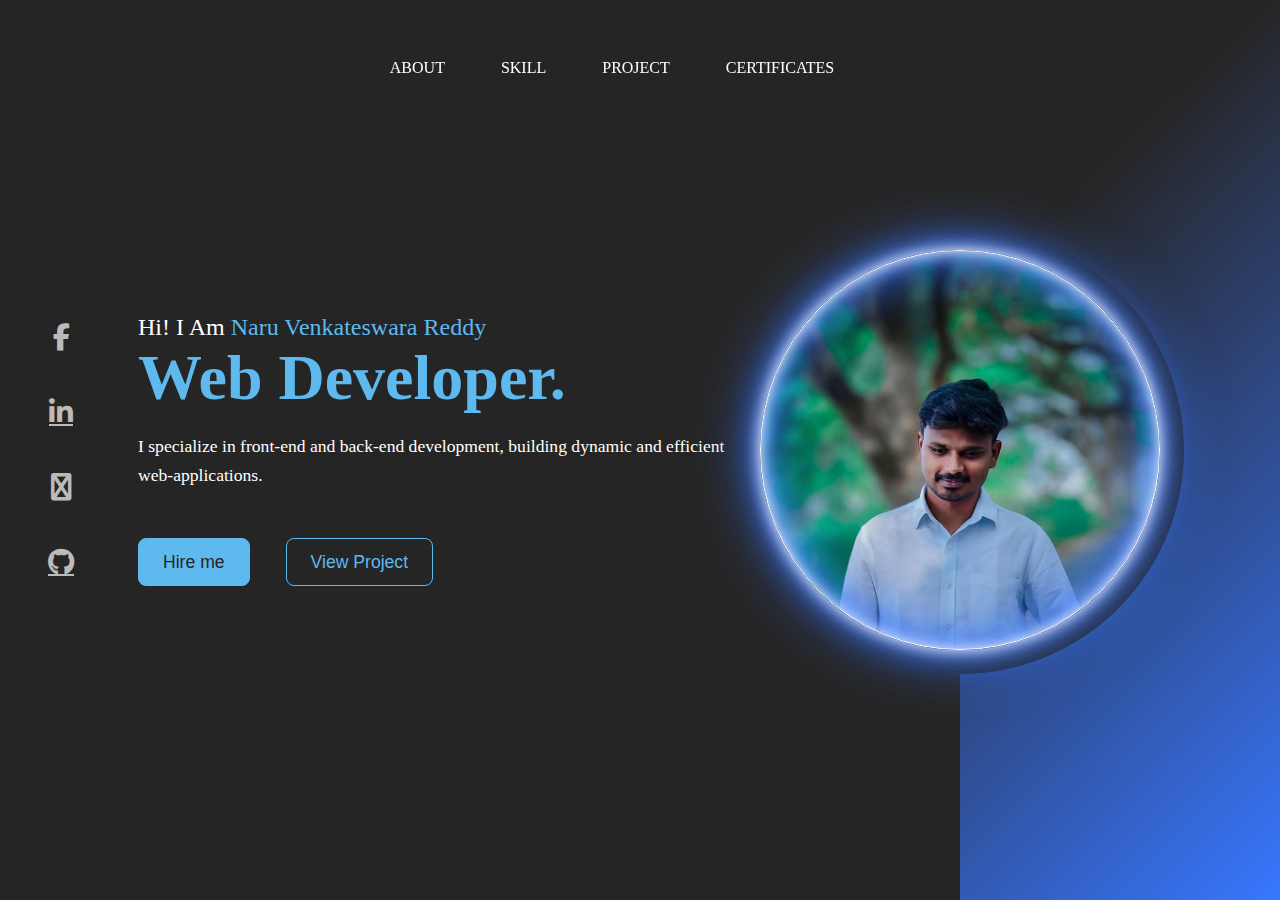
<file: index.html>
<!DOCTYPE html>
<html lang="en">

<head>
    <meta charset="UTF-8">
    <meta name="viewport" content="width=device-width, initial-scale=1">
    <title>Protfolio</title>
    <link rel="stylesheet" href="style.css">
    <link rel="stylesheet" href="https://cdnjs.cloudflare.com/ajax/libs/font-awesome/6.7.2/css/all.min.css"
        integrity="sha512-Evv84Mr4kqVGRNSgIGL/F/aIDqQb7xQ2vcrdIwxfjThSH8CSR7PBEakCr51Ck+w+/U6swU2Im1vVX0SVk9ABhg=="
        crossorigin="anonymous" referrerpolicy="no-referrer" />
</head>

<body>
   
        <div class="Protfolio-container">
            <ul class="navlist">
                <li><a href="./index4.html">About</a></li>
                <li><a href="./index2.html">Skill</a></li>
                <li><a href="#">Project</a></li>
                <li><a href="./index3.html">Certificates</a></li>
                <li><a href="#"></a></li>
            </ul>
            <div class="left-container">
                <div class="icons">
                    <i class="fa-brands fa-facebook-f"></i>
                    <a href="https://www.linkedin.com/in/naru-venkateswarareddy-25b2b2244/" class="fa-brands fa-linkedin-in"></a>
                    <a href="naruvenkatesearareddy7972@gmail.com" class="fa-brands fa-phone"></a>
                    <a href="https://github.com/venkateswarareddy7972" class="fa-brands fa-github"></a>
                    
                </div>
                <div class="content">
                    <p class="intro">Hi! I Am <span>Naru Venkateswara Reddy</span></p>
                    <h1>Web Developer.</h1>
                    <p class="detail"> I specialize in front-end and back-end development, building dynamic and efficient web-applications.</p>
                    <div class="btn-container">
                        <button>Hire me</button>
                        <button>View Project</button>
                    </div>
                </div>
            </div>
            <div class="right-container"></div>
            <div class="design">
                <div class="circle"></div>
                <div class="circle"></div>
            </div>
        </div>



    
</body>

</html>
</file>
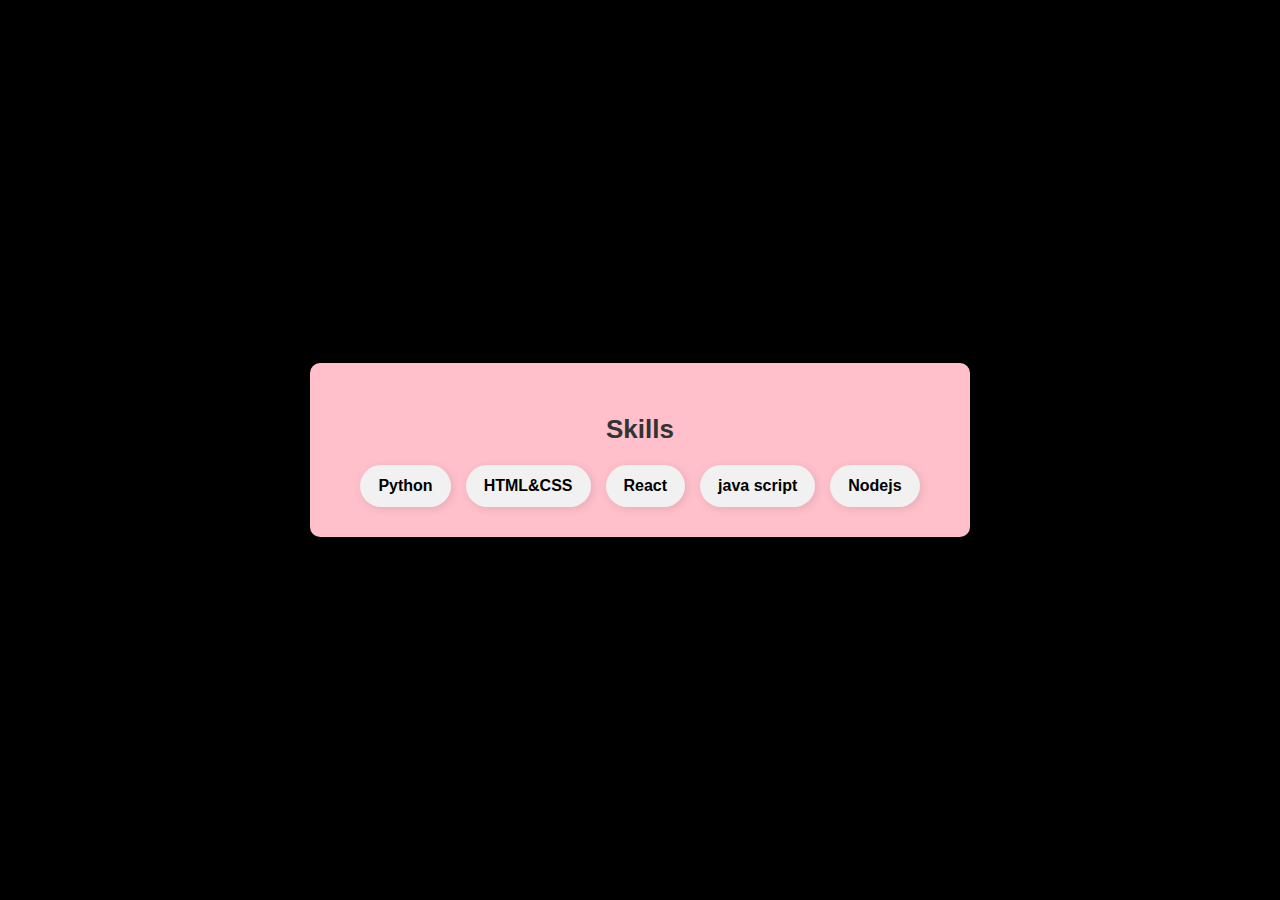
<file: index2.html>
<!DOCTYPE html>
<html lang="en">
<head>
    <meta charset="UTF-8">
    <meta name="viewport" content="width=device-width, initial-scale=1.0">
    <title>Skills Section</title>
    <link rel="stylesheet" href="style2.css">
</head>
<body>
    <div class="skills-container">
        <h2>Skills</h2>
        <div class="skills-grid">
            <div class="skill">Python</div>
            <div class="skill">HTML&CSS</div>
            <div class="skill">React</div>
            <div class="skill">java script</div>
            <div class="skill">Nodejs</div>
        </div>
    </div>
</body>
</html>
</file>
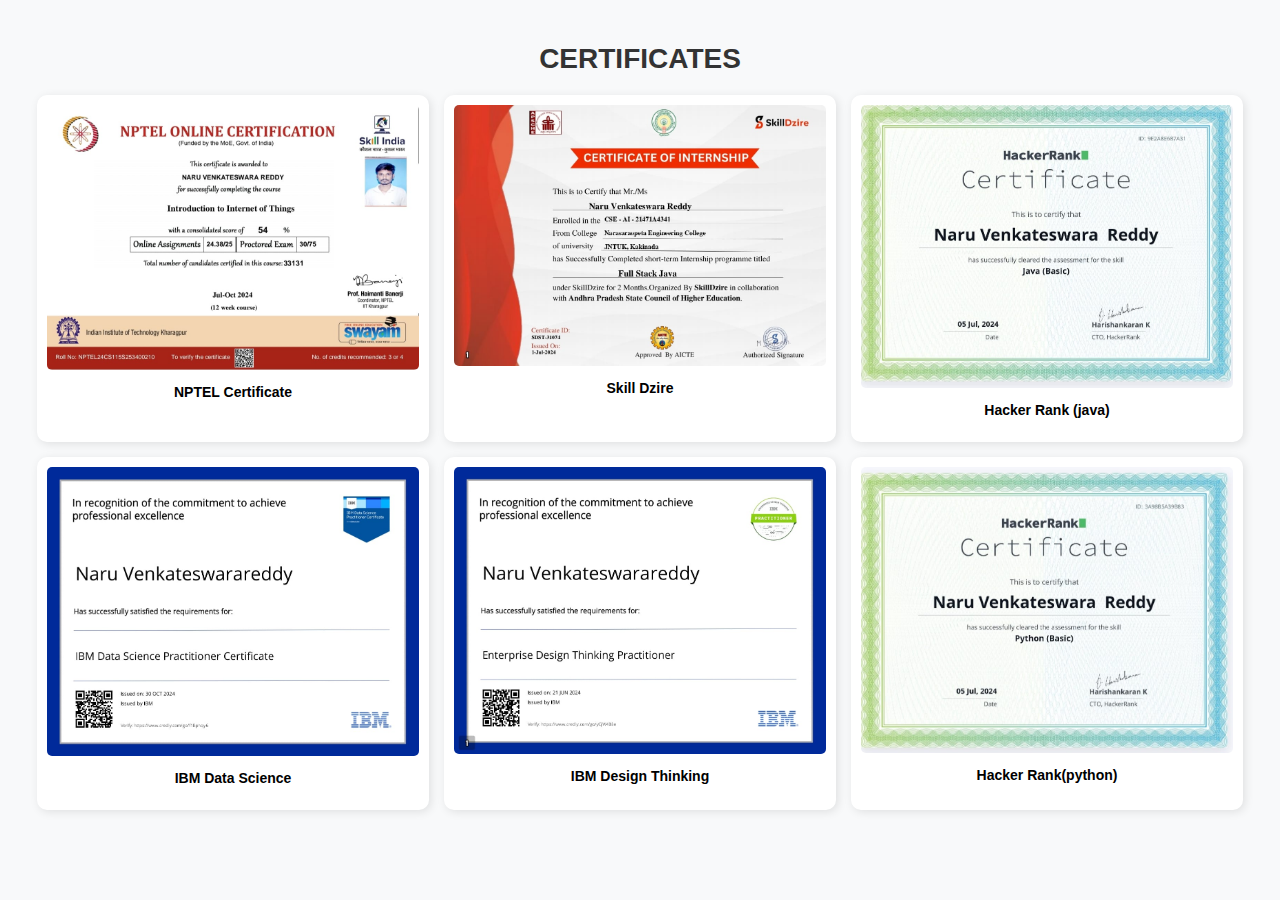
<file: index3.html>
<!DOCTYPE html>
<html lang="en">
<head>
    <meta charset="UTF-8">
    <meta name="viewport" content="width=device-width, initial-scale=1.0">
    <title> Certificates</title>
    <link rel="stylesheet" href="style3.css">
</head>
<body>
    <div class="certificate-container">
     <h2 style="text-align: center;">CERTIFICATES</h2>
        <div class="certificates-grid">
            <div class="certificate">
                <img src="Certificates1.jpg" alt="">
                <p>NPTEL Certificate</p>
            </div>
            <div class="certificate">
                <img src="Certificates2.jpg" alt="">
                <p>Skill Dzire</p>
            </div>
            <div class="certificate">
                <img src="Certificates7.jpg" alt="">
                <p>Hacker Rank (java)</p>
            </div>
            <div class="certificate">
                <img src="Certificates4.jpg" alt="">
                <p>IBM Data Science</p>
            </div>
            <div class="certificate">
                <img src="Certificates5.jpg" alt="">
                <p> IBM Design Thinking</p>
            </div>
            <div class="certificate">
                <img src="Certificates6.jpg" alt="">
                <p>Hacker Rank(python)</p>
            </div>
        </div>
    </div>

</body>
</html>
</file>
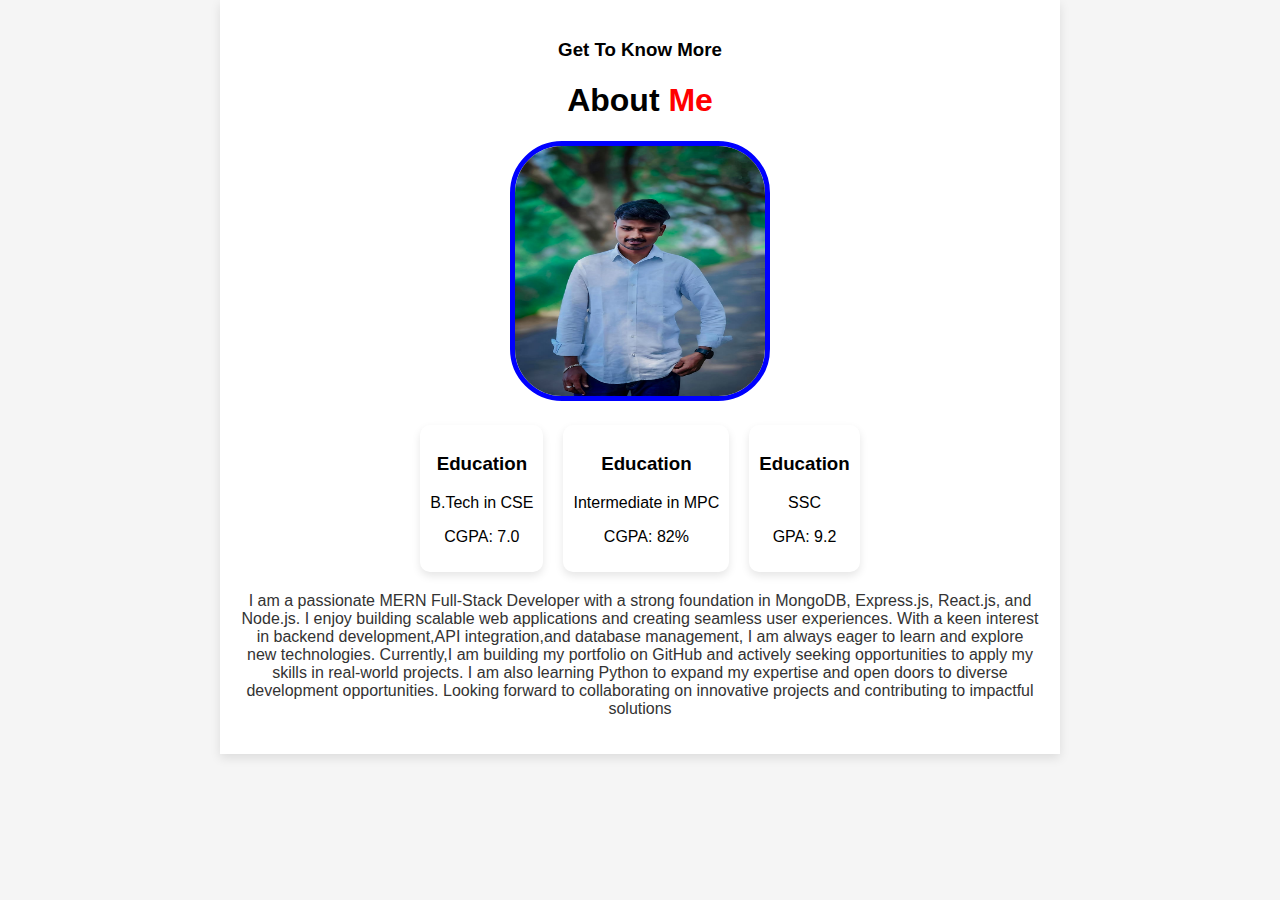
<file: index4.html>
<!DOCTYPE html>
<html lang="en">
<head>
    <meta charset="UTF-8">
    <meta name="viewport" content="width=device-width, initial-scale=1.0">
    <title>About Me</title>
    <link rel="stylesheet" href="style4.css">
</head>
<body>
    <section class="about">
        <h3>Get To Know More</h3>
        <h1>About <span>Me</span></h1>
        <div class="about-container">
            <div class="profile">
                <img src="REDDY.PIC 3.jpg" alt="Profile Picture">
            </div>
            <div class="education-container">
                <div class="education-box">
                    <h3>Education</h3>
                    <p>B.Tech in CSE</p>
                    <p>CGPA: 7.0</p>
                </div>
                <div class="education-box">
                    <h3>Education</h3>
                    <p>Intermediate in MPC</p>
                    <p>CGPA: 82%</p>
                </div>
                <div class="education-box">
                    <h3>Education</h3>
                    <p>SSC</p>
                    <p>GPA: 9.2</p>
                </div>
            </div>
        </div>
        <p class="about-text">
            I am a passionate MERN Full-Stack Developer with a strong foundation in MongoDB, Express.js, React.js, and Node.js. I enjoy building scalable web applications and creating seamless user experiences. With a keen interest in backend development,API integration,and database management, 
                I am always eager to learn and explore new technologies.
                Currently,I am building my portfolio on GitHub and actively seeking opportunities to apply my skills in real-world projects. 
            I am also learning Python to expand my expertise and open doors to diverse development opportunities.
            Looking forward to collaborating on innovative projects and contributing to impactful solutions
        </p>
    </section>
</body>
</html>
</file>
<file: style.css>
*{
    margin: 0;
    padding: 0;
    box-sizing: border-box;   
}
.main{
    display: flex;
    flex-direction: column;
}
.protfolio-container{
    min-height: 100vh;
    width: 100%;
    display:  flex;
    flex-direction: column;
   
}
.navlist{
    display: flex;
    gap: 3.5rem;
    height: 15vh;
    width: 100%;
    justify-content: center;
    align-items: center;
    position: fixed;
}
.navlist li{
    list-style: none;
}
.navlist li a{
    text-decoration: none;
    text-transform: uppercase;
    font-size: 1rem;
    color: #fff;
    position: relative;
}
 .left-container, .right-container{
    height: 100vh;
    display: flex;
    align-items: center;
}
.left-container{
    background: #262525;
    width: 75%;
    padding-left: 3rem;
}
.right-container{
    background: linear-gradient(-45deg, #3877ff, #262525 75%);
    width: 25%;
    position:absolute;
    top:0px;
    right:0px
}
.icons .fa-brands{
    color: #bbb;
    font-size: 1.7rem;
}
.icons{
    display: flex;
    flex-direction: column;
    justify-content: center;
    align-items: center;
    gap: 3rem;
}
.content{
    margin-left: 4rem;
}
.content .intro{
    font-size: 1.5rem;
    color: #fff;
}
.content .intro span{
    color: #5DB9EE;
}
.content h1{
    font-size: 4rem;
    color: #5DB9EE;
}
.content .detail{
    font-size: 1.1rem;
    color: #fff;
    max-width: 38rem;
    margin: 1.1rem 0 3rem 0;
    line-height: 1.8rem;
}
.btn-container button{
    border: .1rem solid #5DB9EE;
    font-size: 1.1rem;
    padding: .8rem 1.5rem;
    border-radius: .5rem;
    cursor: pointer;
    transition: .5s ease;
}
button:nth-child(1){
    background: #5DB9EE;
    color: #262525;
}
button:nth-child(2){
    background: transparent;
    color: #5DB9EE;
    margin-left: 2rem;
}
button:nth-child(1):hover{
    background: transparent;
    color: #5DB9EE;
}
button:nth-child(2):hover{
    background: #5DB9EE;
    color: #262525;
}
.icons .fa-brands:hover{
    cursor: pointer;
    background: linear-gradient(#fff, #3877ff);
    -webkit-background-clip: text;
    -webkit-text-fill-color: transparent;
}
.design .circle{
    aspect-ratio: 1;
    position: absolute;
    border-radius: 50%;
    top: 50%;
    left: 75%;
    transform: translate(-50%, -50%); 
    

}
.circle:nth-child(1){
    background: linear-gradient(90deg, transparent 50%, #262525 50%);
    width: 28rem;
}
.circle:nth-child(2){
    width: 25rem;
    background-image: url("REDDY.PIC\ 3.jpg");
    background-size: 100%;
    background-repeat: no-repeat;
    border: .1rem solid  white;
    box-shadow: 
    0 0 1rem #fff,
    inset 0 0 1rem #fff,
    0 0 2rem #3877ff,
    inset 0 0 2rem #3877ff,
    0 0 4rem #3877ff,
    inset 0 0 4rem #3877ff
    ;
}
.navlist li a::after{
    content: "";
    position: absolute;
    background: #fff;
    width: 100;
    height: .1rem;
    left: 0;
    bottom: -5px;
    transform: scale(0);
    transform-origin: bottom right;
    transition: trasform .5;
}
.navlist li a:hover::after{
    transform: scale(1);
    transform-origin: bottom left;
} 
/* Make the profile section responsive */
.profile img {
    width: 120px;  /* Smaller image for mobile */
    height: 120px;
}

/* Adjust buttons for mobile */
.buttons {
    display: flex;
    flex-direction: column;
    align-items: center;
}

.btn {
    width: 90%;
    text-align: center;
    margin: 5px 0;
}
@media (max-width: 768px) {
    .nav-links {
        display: none; /* Hide by default */
        flex-direction: column;
        position: absolute;
        top: 50px;
        right: 20px;
        background-color: white;
        width: 200px;
        padding: 10px;
        box-shadow: 0 2px 10px rgba(0, 0, 0, 0.1);
    }

    .nav-links.active {
        display: flex;
    }

    .menu-icon {
        display: block; /* Show menu icon on mobile */
        font-size: 25px;
        cursor: pointer;
    }
}
</file>
<file: style2.css>
/* General styling */
body {
    font-family: 'Arial', sans-serif;
    display: flex;
    justify-content: center;
    align-items: center;
    height: 100vh;
    background-color: black;
    margin: 0;
}

/* Skills container */
.skills-container {
    text-align: center;
    background: pink;
    padding: 30px;
    border-radius: 10px;
    box-shadow: 5px 5px 15px rgba(0, 0, 0, 0.1);
    width: 90%;
    max-width: 600px;
}

/* Skills title */
h2 {
    font-size: 26px;
    font-weight: bold;
    margin-bottom: 20px;
    color: #333;
}

/* Skills grid */
.skills-grid {
    display: flex;
    flex-wrap: wrap;
    justify-content: center;
    gap: 15px;
}

/* Individual skill items */
.skill {
    background: #f1f1f1;
    padding: 12px 18px;
    border-radius: 25px;
    box-shadow: 2px 2px 10px rgba(0, 0, 0, 0.1);
    font-weight: bold;
    transition: all 0.3s ease-in-out;
}

/* Hover effect */
.skill:hover {
    background: #007bff;
    color: white;
    transform: scale(1.1);
    cursor: pointer;
}

/* Responsive design */
@media (max-width: 600px) {
    .skills-grid {
        flex-direction: column;
        align-items: center;
    }
}
</file>
<file: style3.css>
/* General Page Styling */
body {
    font-family: Arial, sans-serif;
    display: flex;
    justify-content: center;
    align-items: center;
    background-color: #f8f9fa;
    margin: 0;
    padding: 20px;
}

/* Certificates Container */
.certificates-container {
    text-align: center;
    width: 90%;
    max-width: 1000px;
    background: white;
    padding: 30px;
    border-radius: 10px;
    box-shadow: 5px 5px 15px rgba(0, 0, 0, 0.1);
}

/* Title Styling */
h2 {
    font-size: 28px;
    font-weight: bold;
    margin-bottom: 20px;
    color: #333;
}

.highlight {
    color: red;
}

/* Certificates Grid */
.certificates-grid {
    display: flex;
    flex-wrap: wrap;
    gap: 15px;
    justify-content: center;
}

/* Individual Certificate Box */
.certificate {
    background: #ffffff;
    border-radius: 10px;
    padding: 10px;
    box-shadow: 2px 2px 10px rgba(0, 0, 0, 0.1);
    text-align: center;
    width: 30%;
    min-width: 250px;
    transition: 0.3s ease-in-out;
}

.certificate img {
    width: 100%;
    border-radius: 5px;
}

/* Certificate Text */
.certificate p {
    font-weight: bold;
    margin-top: 10px;
    font-size: 14px;
}

/* Hover Effect */
.certificate:hover {
    transform: scale(1.05);
    cursor: pointer;
}

/* Responsive Design */
@media (max-width: 768px) {
    .certificates-grid {
        flex-direction: column;
        align-items: center;
    }

    .certificate {
        width: 80%;
    }
}
</file>
<file: style4.css>
body {
    font-family: Arial, sans-serif;
    margin: 0%;
    padding: 0%;
    min-height: 100hv;
    width: 100%;
    box-sizing: border-box;
    background-color: #f5f5f5;
    text-align: center;
}

.about {
    padding: 20px;
    background-color: white;
    max-width: 800px;
    margin: auto;
    box-shadow: 0px 4px 10px rgba(0, 0, 0, 0.1);
}

h1 {
    font-size: 32px;
    color: black;
}

h1 span {
    color: red;
}

.profile img {
    width: 250px;
    height: 250px;
    border-radius: 20%;
    border: 5px solid blue;
}

.about-container {
    display: flex;
    flex-direction: column;
    align-items: center;
}

.education-container {
    display: flex;
    justify-content: center;
    gap: 20px;
    margin-top: 20px;
}

.education-box {
    background: #fff;
    padding: 10px;
    border-radius: 10px;
    box-shadow: 0px 4px 8px rgba(0, 0, 0, 0.1);
    text-align: center;
}

.about-text {
    margin-top: 20px;
    font-size: 16px;
    color: #333;
}
</file>
